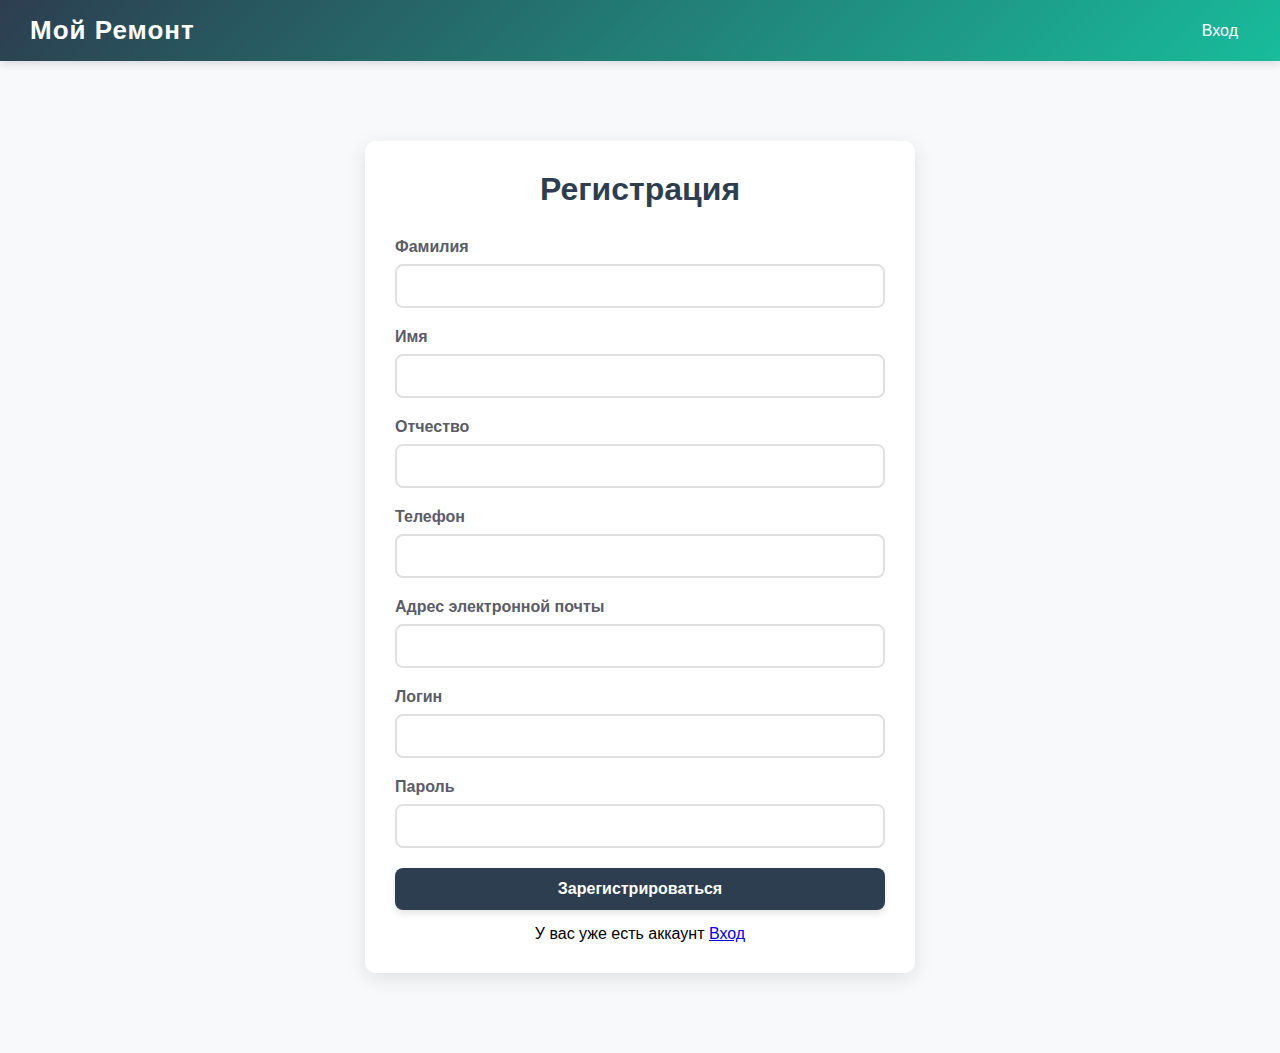
<file: index.html>
<!DOCTYPE html>
<html lang="ru">
  <head>
    <meta charset="UTF-8" />
    <meta name="viewport" content="width=device-width, initial-scale=1.0" />
    <title>Регистрация</title>
    <link rel="icon" href="./images/favicon.ico" type="image/x-icon" />
    <link rel="stylesheet" href="./styles/styles.css" />
    <script src="https://ajax.googleapis.com/ajax/libs/jquery/3.7.1/jquery.min.js"></script>
  </head>

  <body>
    <header class="header">
      <a class="logo-st" href="./index.html"><div class="logo">Мой Ремонт</div>
      <nav class="nav">
        <a href="./login/">Вход</a>
      </nav>
    </header>

    <div class="container">
      <div class="form-container">
        <h1>Регистрация</h1>
        <form id="register-form">
          <div class="form-group">
            <label for="register-fio">Фамилия</label>
            <input type="text" id="register-fio" required />
          </div>
          <div class="form-group">
            <label for="register-fio">Имя</label>
            <input type="text" id="register-name" required />
          </div>
          <div class="form-group">
            <label for="register-fio">Отчество</label>
            <input type="text" id="register-middlename" required />
          </div>
          <div class="form-group">
            <label for="register-tel">Телефон</label>
            <input type="tel" id="register-tel" required />
          </div>
          <div class="form-group">
            <label for="register-email">Адрес электронной почты</label>
            <input type="email" id="register-email" required />
          </div>
          <div class="form-group">
            <label for="register-username">Логин</label>
            <input type="text" id="register-username" required />
          </div>
          <div class="form-group">
            <label for="register-password">Пароль</label>
            <input type="password" id="register-password" required />
          </div>
          <button type="submit">Зарегистрироваться</button>
        </form>
        <p style="margin-top: 15px; text-align: center">
          У вас уже есть аккаунт
          <a href="./login/">Вход</a>
        </p>
      </div>
    </div>

    <script src="./scripts/script.js"></script>
  </body>
</html>
</file>
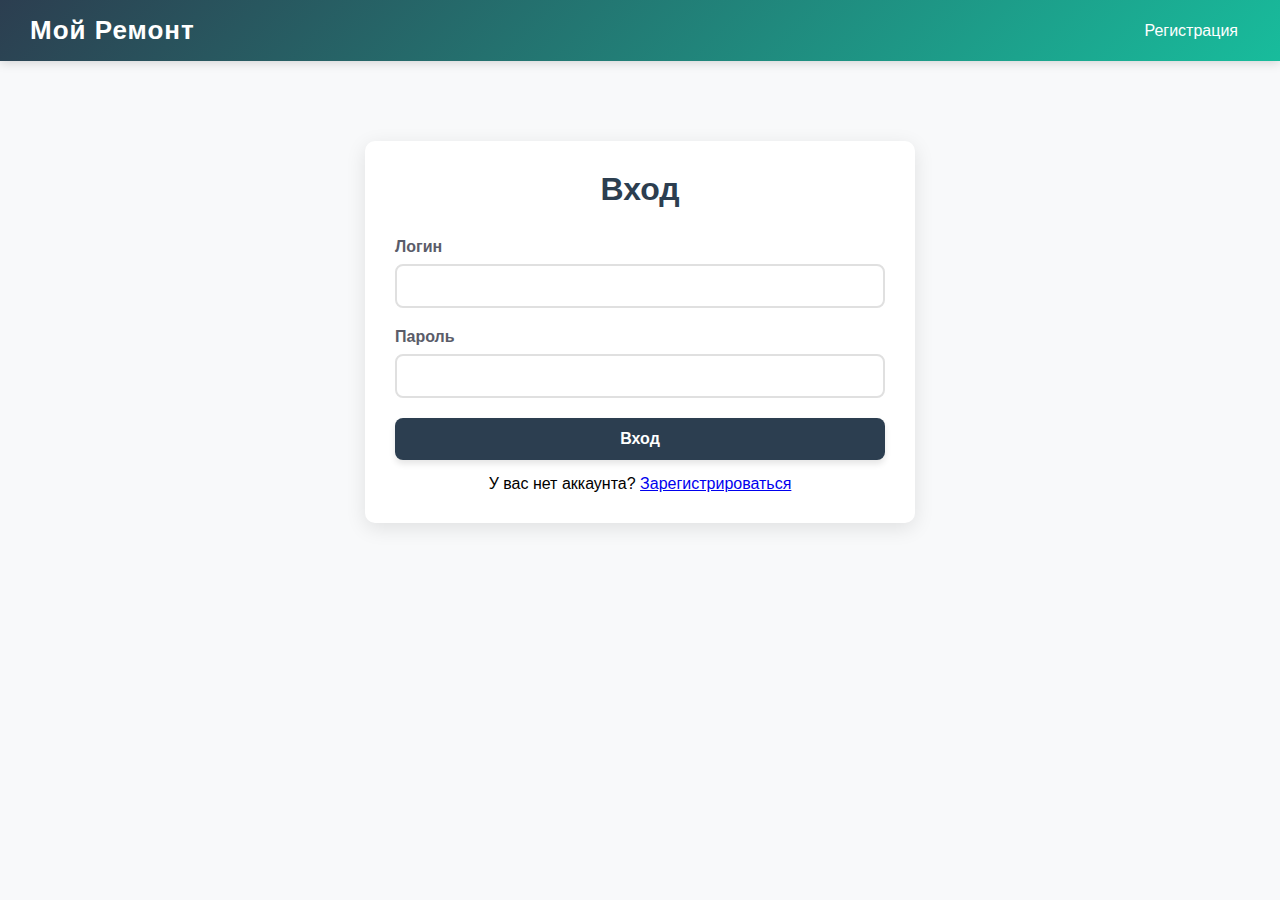
<file: login/index.html>
<!doctype html>
<html lang="ru">
	<head>
		<meta charset="UTF-8" />
		<meta name="viewport" content="width=device-width, initial-scale=1.0" />
		<title>Вход</title>
		<link rel="icon" href="../images/favicon.ico" type="image/x-icon">
		<link rel="stylesheet" href="../styles/styles.css" />
		<script src="https://ajax.googleapis.com/ajax/libs/jquery/3.7.1/jquery.min.js"></script>
	</head>

	<body>
		<header class="header">
			<a class="logo-st" href="./index.html"><div class="logo">Мой Ремонт</div></a>
			<nav class="nav">
				<a href="../">Регистрация</a>
			</nav>
		</header>

		<div class="container">
			<div class="form-container">
				<h1>Вход</h1>
				<form id="login-form">
					<div class="form-group">
						<label for="login-username">Логин</label>
						<input type="text" id="login-username" required />
					</div>
					<div class="form-group">
						<label for="login-password">Пароль</label>
						<input type="password" id="login-password" required />
					</div>
					<button type="submit">Вход</button>
				</form>
				<p style="margin-top: 15px; text-align: center">
					У вас нет аккаунта?
					<a href="../">Зарегистрироваться</a>
				</p>
			</div>
		</div>

		<script src="../scripts/script.js"></script>
	</body>
</html>
</file>
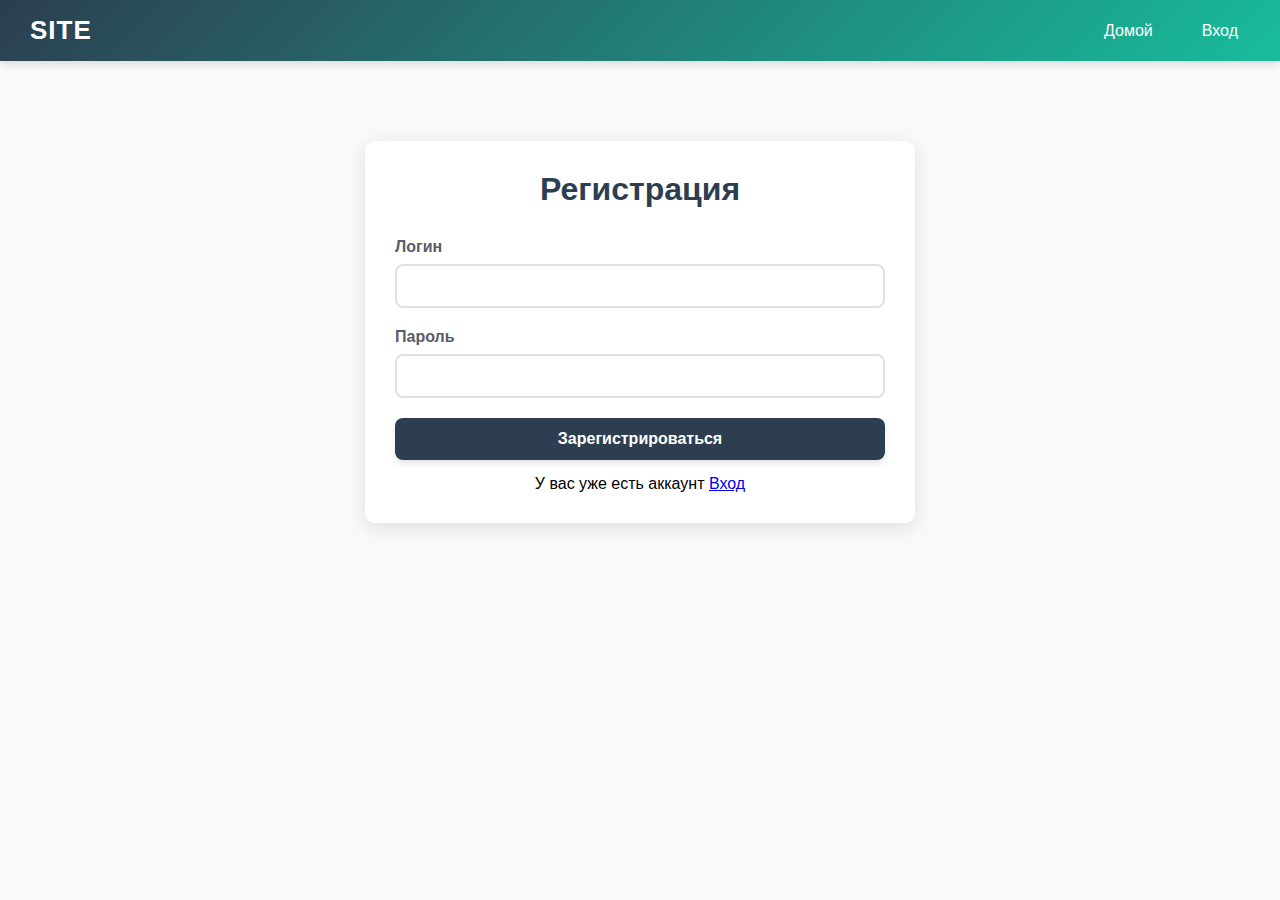
<file: register/index.html>
<!-- register.html (Page 2 - Registration page) -->
<!doctype html>
<html lang="ru">
	<head>
		<meta charset="UTF-8" />
		<meta name="viewport" content="width=device-width, initial-scale=1.0" />
		<title>Регистрация</title>
		<link rel="icon" href="../images/favicon.ico" type="image/x-icon">
		<link rel="stylesheet" href="../styles/styles.css" />
		<script src="https://ajax.googleapis.com/ajax/libs/jquery/3.7.1/jquery.min.js"></script>
	</head>

	<body>
		<header class="header">
			<div class="logo">SITE</div>
			<nav class="nav">
				<a href="../">Домой</a>
				<a href="../login/">Вход</a>
			</nav>
		</header>

		<div class="container">
			<div class="form-container">
				<h1>Регистрация</h1>
				<form id="register-form">
					<div class="form-group">
						<label for="register-username">Логин</label>
						<input type="text" id="register-username" required />
					</div>
					<div class="form-group">
						<label for="register-password">Пароль</label>
						<input
							type="password"
							id="register-password"
							required
						/>
					</div>
					<button type="submit">Зарегистрироваться</button>
				</form>
				<p style="margin-top: 15px; text-align: center">
					У вас уже есть аккаунт
					<a href="../login/">Вход</a>
				</p>
			</div>
		</div>

		<script src="../scripts/script.js"></script>
	</body>
</html>
</file>
<file: styles/styles.css>
* {
  margin: 0;
  padding: 0;
  box-sizing: border-box;
  font-family: 'Segoe UI', Tahoma, Geneva, Verdana, sans-serif;
}

body {
  background-color: #f8f9fa;
}

.container {
  max-width: 1200px;
  margin: 0 auto;
  padding: 20px;
}

.header {
  display: flex;
  justify-content: space-between;
  align-items: center;
  background: linear-gradient(135deg, #2C3E50, #18BC9C);
  padding: 15px 30px;
  color: white;
  box-shadow: 0 2px 10px rgba(0, 0, 0, 0.15);
}

.logo-st {
  color: white;
  text-decoration: none;
}

.logo-st:hover {
  color: #18BC9C;
}

.logo {
  font-size: 26px;
  font-weight: 700;
  letter-spacing: 1px;
}

.nav {
  display: flex;
  gap: 25px;
  align-items: center;
}

.nav a {
  color: white;
  text-decoration: none;
  padding: 6px 12px;
  border-radius: 4px;
  transition: all 0.3s ease;
}

.nav a:hover {
  background-color: rgba(255, 255, 255, 0.2);
  text-decoration: none;
}

.form-container {
  max-width: 550px;
  margin: 60px auto;
  padding: 30px;
  background-color: white;
  border-radius: 10px;
  box-shadow: 0 5px 20px rgba(0, 0, 0, 0.1);
}

h1 {
  text-align: center;
  margin-bottom: 30px;
  color: #2C3E50;
  font-weight: 600;
}

form {
  display: flex;
  flex-direction: column;
}

.form-group {
  margin-bottom: 20px;
}

label {
  font-weight: 600;
  margin-bottom: 8px;
  display: block;
  color: #5a5c69;
}

input[type="text"],
input[type="password"],
input[type="tel"],
input[type="email"],
input[type="date"],
input[type="time"],
textarea {
  width: 100%;
  padding: 12px 15px;
  border: 2px solid #e0e0e0;
  border-radius: 8px;
  transition: all 0.3s ease;
  font-size: 14px;
}

input[type="text"]:focus,
input[type="password"]:focus,
input[type="tel"]:focus,
input[type="email"]:focus,
input[type="date"]:focus,
input[type="time"]:focus,
textarea:focus {
  outline: none;
  border-color: #18BC9C;
  box-shadow: 0 0 0 3px rgba(24, 188, 156, 0.2);
}

input[type="file"] {
  padding: 10px 0;
}

button {
  background-color: #2C3E50;
  color: white;
  border: none;
  padding: 12px 20px;
  cursor: pointer;
  border-radius: 8px;
  font-weight: 600;
  transition: all 0.3s ease;
  font-size: 16px;
  box-shadow: 0 4px 6px rgba(0, 0, 0, 0.1);
}

button:hover {
  background-color: #18BC9C;
  transform: translateY(-2px);
  box-shadow: 0 6px 12px rgba(0, 0, 0, 0.15);
}

.cards-container {
  display: grid;
  grid-template-columns: repeat(auto-fill, minmax(320px, 1fr));
  gap: 25px;
  margin-top: 40px;
}

.card {
  background-color: white;
  border-radius: 12px;
  padding: 25px;
  box-shadow: 0 5px 15px rgba(0, 0, 0, 0.1);
  transition: transform 0.3s ease, box-shadow 0.3s ease;
}

.card:hover {
  transform: translateY(-5px);
  box-shadow: 0 8px 20px rgba(0, 0, 0, 0.15);
}

.card h3 {
  margin-bottom: 15px;
  color: #18BC9C;
  font-size: 20px;
}

.card-image-container {
  margin-top: 20px;
  margin-bottom: 20px;
  text-align: center;
}

.card-image {
  max-width: 100%;
  max-height: 220px;
  border-radius: 8px;
  box-shadow: 0 4px 12px rgba(0, 0, 0, 0.15);
  transition: transform 0.3s ease;
}

.card-image:hover {
  transform: scale(1.03);
}

.profile {
  position: relative;
  display: inline-block;
}

.profile-btn {
  background-color: transparent;
  border: none;
  color: white;
  cursor: pointer;
  font-size: 16px;
  padding: 8px 12px;
  border-radius: 4px;
  transition: background-color 0.3s ease;
}

.profile-btn:hover {
  background-color: rgba(255, 255, 255, 0.2);
}

.dropdown-content {
  display: none;
  position: absolute;
  right: 0;
  background-color: #fff;
  min-width: 180px;
  box-shadow: 0 4px 12px rgba(0,0,0,0.15);
  z-index: 1;
  border-radius: 8px;
  overflow: hidden;
  animation: fadeIn 0.3s ease-in-out;
}

@keyframes fadeIn {
  from {opacity: 0; transform: translateY(-10px);}
  to {opacity: 1; transform: translateY(0);}
}

.dropdown-content a {
  color: #5a5c69;
  padding: 14px 20px;
  text-decoration: none;
  display: block;
  transition: all 0.3s ease;
}

.dropdown-content a:hover {
  background-color: #f1f1f1;
  color: #2C3E50;
}

.show {
  display: block;
}

.status-select {
  margin-top: 12px;
  padding: 8px;
  width: 100%;
  border-radius: 6px;
  border: 1px solid #ddd;
  font-size: 14px;
}

.delete-button {
  margin-top: 12px;
  width: 100%;
  background-color: #e74a3b;
  font-weight: 600;
  transition: all 0.3s ease;
}

.delete-button:hover {
  background-color: #c9302c;
  transform: translateY(-2px);
  box-shadow: 0 4px 8px rgba(0, 0, 0, 0.1);
}

#image-preview-container {
  text-align: center;
  background-color: #f1f3f7;
  padding: 15px;
  border-radius: 8px;
  border: 1px dashed #d1d3e0;
}
</file>
